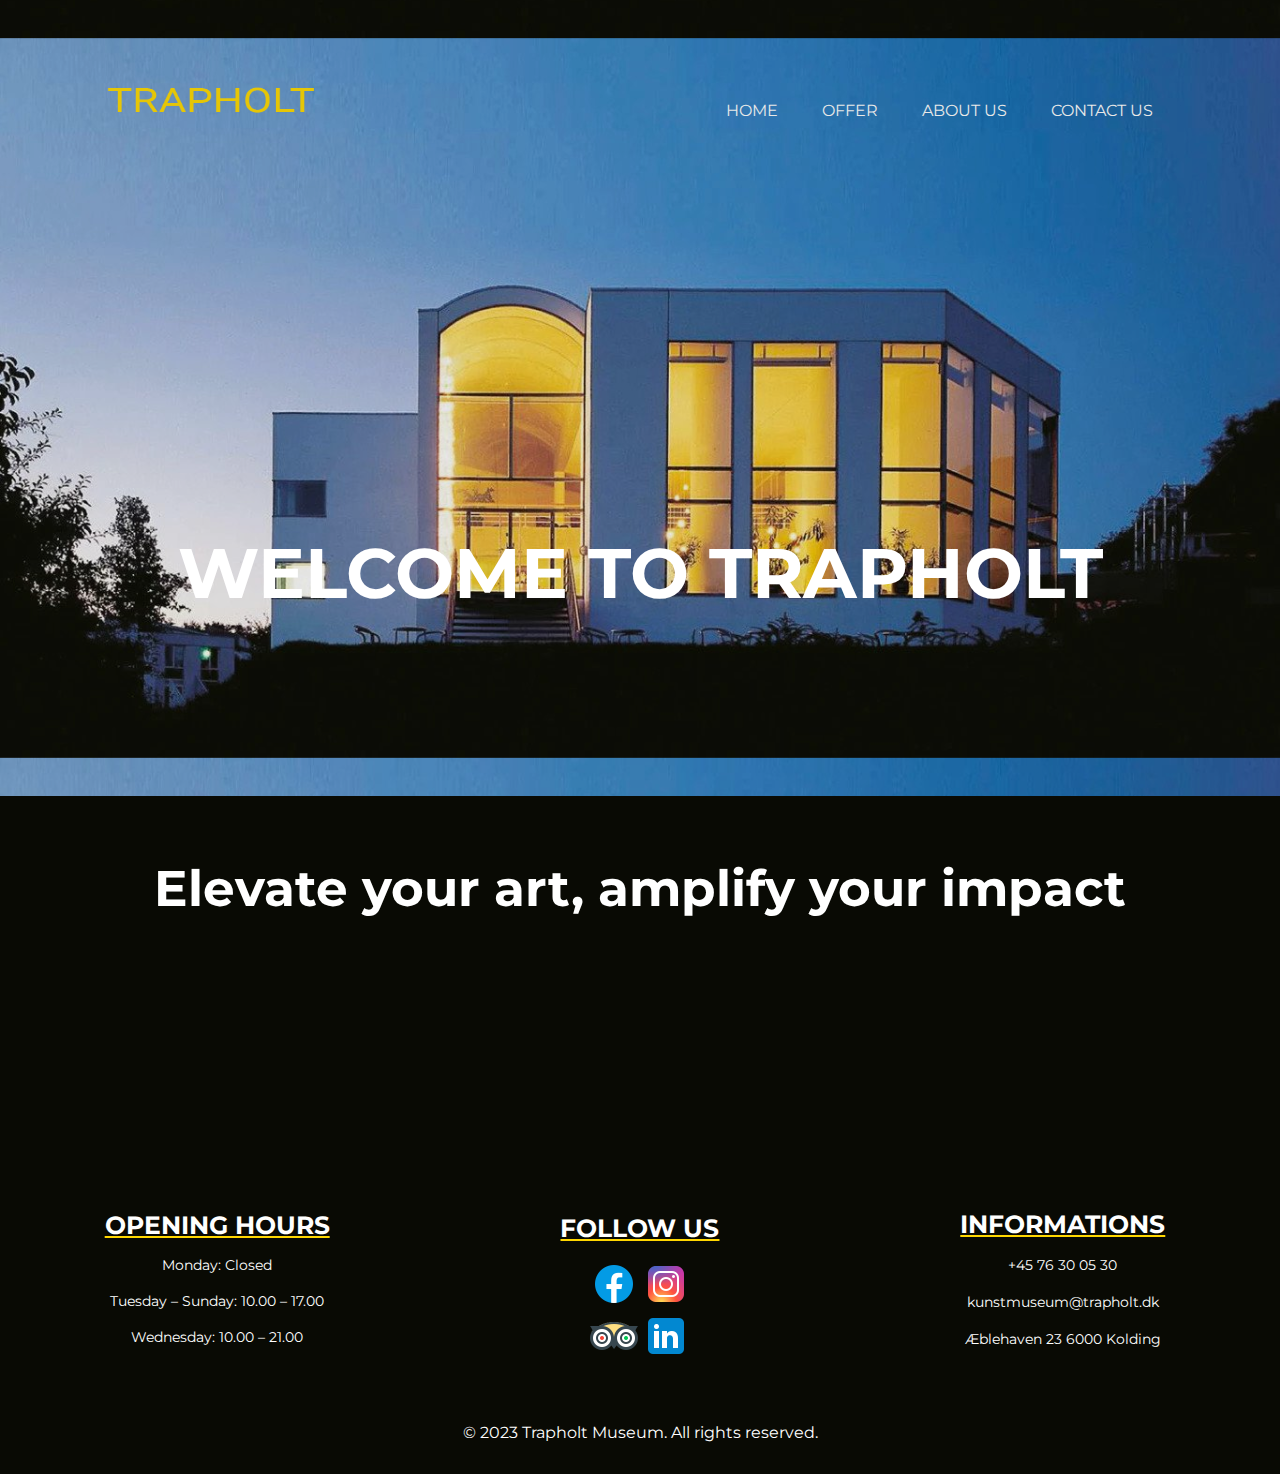
<file: index.html>
<!DOCTYPE html>
<html lang="en">
<head>
    <meta charset="UTF-8">
    <meta name="viewport" content="width=device-width, initial-scale=1.0">
    <title>TRAPHOLT</title>
    <link rel="stylesheet" href="style.css">
    <script src="script.js"></script>
    <link rel="preconnect" href="https://fonts.gstatic.com">
    <link href="https://fonts.googleapis.com/css2?family=Montserrat:wght@400;700&display=swap" rel="stylesheet">
    <link rel="icon" href="img/t-tabicon.jpg">
</head>

<body>

    <header>
            <div class="navbar">
                <a href="index.html"> <img src="img/pravilogo.png" alt="Logo" class="logo"></a>
                <ul>
                    <li><a href="index.html">Home</a></li>
                    <li><a href="offer.html">Offer</a></li>
                    <li><a href="aboutus.html">About us</a></li>
                    <li><a href="contactus.html">Contact us</a></li>
                </ul>
                
            </div>
    </header>

    <div class="content">
        <div class="blur-box">
            <h1>WELCOME TO TRAPHOLT</h1><br><br><br><br><br>
            <h2 class="scroll-fade-in">Elevate your art, amplify your impact</h2>
            <p class="scroll-fade-in">Denmark’s leading museums of modern art, design and applied art. <br> Located in Kolding in scenic surroundings with a unique view over the Kolding Fjord.</p> 
            <div>

                <a href="contactus.html"><button type="button" class="scroll-fade-in"><span></span>CONTACT US</button>
                </a>
                  
                <a href="nannaditzel.html"> <button type="button" class="scroll-fade-in"><span></span>NANNA DITZEL</button></a>
            </div>
        </div>
    </div>
    

    <footer>
        <div class="footer-row" >
            <div class="footer-column footer-column-1">
                <h3>Opening hours</h3>
                <p><br> Monday: Closed <br><br> Tuesday – Sunday: 10.00 – 17.00 <br><br> Wednesday: 10.00 – 21.00 </p>
            </div>
            <div class="footer-column footer-column-2">
                <h3>FOLLOW US</h3> <br><br>
                <a href="https://www.facebook.com/trapholt.dk/" target="_blank">
                    <img src="img/fb.png" alt="Facebook" class="social-media ">
                </a>
                <a href="https://www.instagram.com/trapholt/" target="_blank">
                    <img src="img/inst.png" alt="Facebook" class="social-media ">
                </a>
                <br>
                <a href="https://www.tripadvisor.dk/Profile/Trapholt" target="_blank">
                    <img src="img/tripadvisor.png" alt="Facebook" class="social-media ">
                </a>
                <a href="https://www.linkedin.com/company/trapholt/" target="_blank">
                    <img src="img/linkedin.png" alt="Facebook" class="social-media ">
                </a>
            </div>
            
            <div class="footer-column footer-column-3">
                <h3>INFORMATIONS</h3> <br><br>
                <p>+45 76 30 05 30</p> <br>
                <p>kunstmuseum@trapholt.dk</p> <br>
                <p>Æblehaven 23 6000 Kolding</p> <br>
            </div>
        </div>
        <p>&copy; 2023 Trapholt Museum. All rights reserved.</p>
    </footer>

    

</body>
</html>
</file>
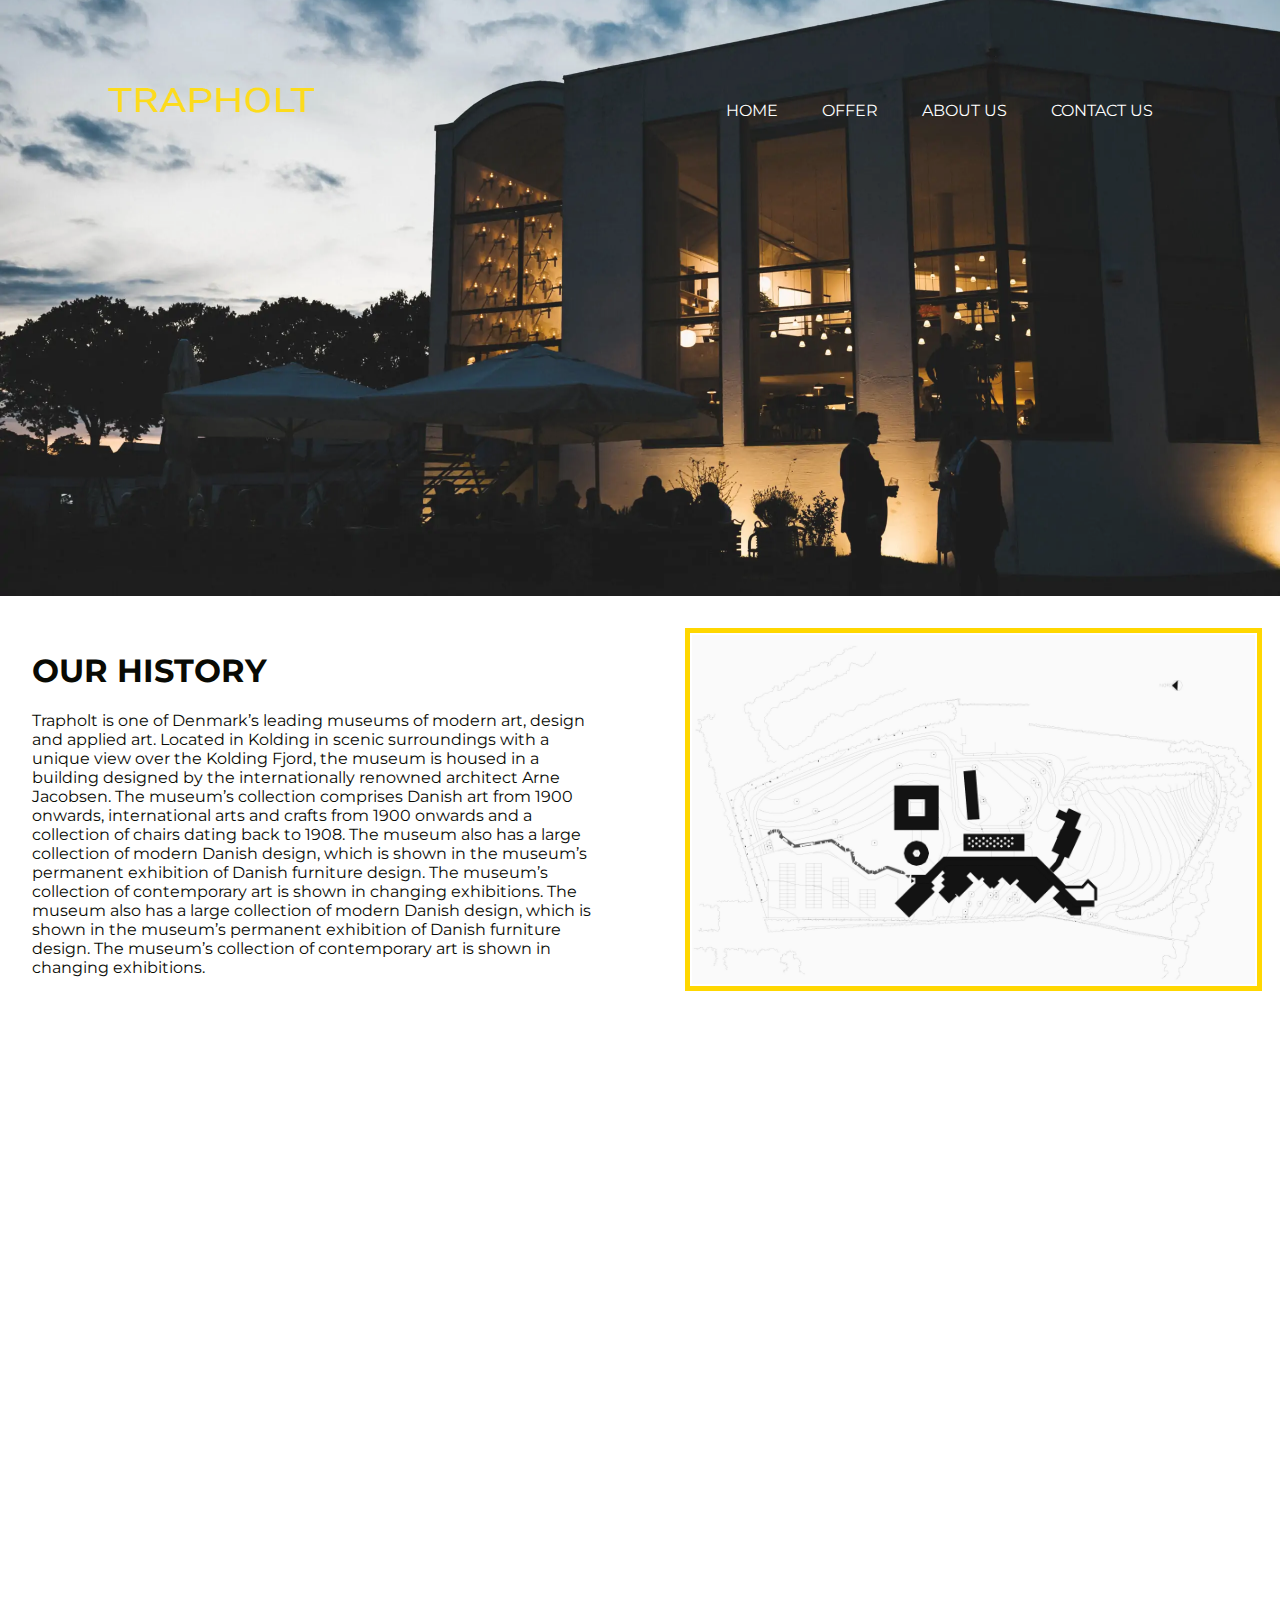
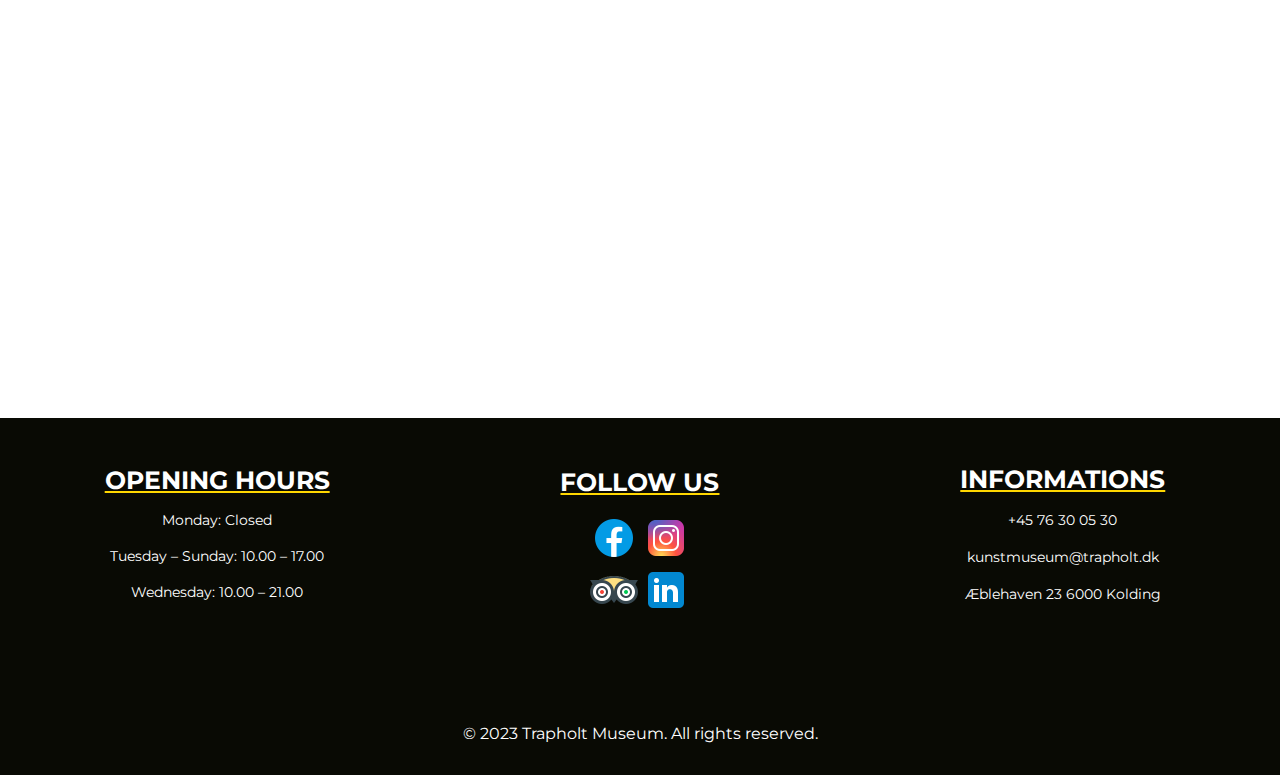
<file: aboutus.html>
<!DOCTYPE html>
<html lang="en">
<head>
    <meta charset="UTF-8">
    <meta name="viewport" content="width=device-width, initial-scale=1.0">
    <title>TRAPHOLT</title>
    <link rel="stylesheet" href="style.css">
    <script src="script.js"></script>
    <link rel="preconnect" href="https://fonts.gstatic.com">
    <link href="https://fonts.googleapis.com/css2?family=Montserrat:wght@400;700&display=swap" rel="stylesheet">
    <link rel="stylesheet" href="https://fonts.googleapis.com/css2?family=Material+Symbols+Rounded:opsz,wght,FILL,GRAD@48,400,0,0">
    <link rel="icon" href="img/t-tabicon.jpg">

    
</head>
<body id="about-us-page">

    <header>
            <div class="navbar">
                <a href="index.html"> <img src="img/pravilogo.png" alt="Logo" class="logo"></a>
                <ul>
                    <li><a href="index.html">Home</a></li>
                    <li><a href="offer.html">Offer</a></li>
                    <li><a href="aboutus.html">About us</a></li>
                    <li><a href="contactus.html">Contact us</a></li>
                </ul>
                
            </div>
    </header>

    
    
    <section id="history">
        <div class="history-container">
            <div class="history-text-container">
                <h1 class="scroll-fade-in">OUR HISTORY</h1>
                <p class="scroll-fade-in">Trapholt is one of Denmark’s leading museums of modern art, design and applied art. Located in Kolding in scenic surroundings with a unique view over the Kolding Fjord, the museum is housed in a building designed by the internationally renowned architect Arne Jacobsen. The museum’s collection comprises Danish art from 1900 onwards, international arts and crafts from 1900 onwards and a collection of chairs dating back to 1908. The museum also has a large collection of modern Danish design, which is shown in the museum’s permanent exhibition of Danish furniture design. The museum’s collection of contemporary art is shown in changing exhibitions. The museum also has a large collection of modern Danish design, which is shown in the museum’s permanent exhibition of Danish furniture design. The museum’s collection of contemporary art is shown in changing exhibitions.</p>
            </div>
            <div class="history-image-container scroll-fade-in">
                <img src="img/history2.jpeg" alt="History" class="history-image img-border">
            </div>
        </div>
    </section>

    <section id="mission">
    <div class="mission-container">
        <div class="mission-image-container scroll-fade-in">
            <img src="img/trapholtsky.webp" alt="Mission" class="mission-image img-border">
        </div>
        <div class="mission-text-container">
            <h1 class="scroll-fade-in">OUR MISSION</h1>
            <p class="scroll-fade-in">
                At Trapholt Museum, our mission is to engage, challenge, and inspire our visitors through a diverse array of exhibitions and activities. Our own collections encompass modern painting, crafts, and iconic Danish furniture design, complemented by a sculpture park and the renowned modular house designed by Arne Jacobsen. We go beyond static displays, offering guided tours, workshops, lectures, and events tailored for both children and adults. Our commitment to innovation is evident in provocative exhibitions like 'Helena,' featuring live goldfish in blenders. The museum's architecture, seamlessly integrated with the surrounding landscape, not only houses our treasures but also provides a panoramic view of the picturesque Kolding fjord. Trapholt Museum is more than a space for art; it's a place where you can elevate your artistic experience and amplify your impact.</p>
        </div>
    </div>
</section>

<section id="team">
    <div class="container scroll-fade-in">
    <h1 class="scroll-fade-in">OUR TEAM</h1>
    <div class="slider-wrapper">
        <button id="prev-slide" class="slide-button material-symbols-rounded">chevron_left</button>
        <div class="image-list">
            <div class="image-item">
            <img src="img/gal1.jpeg" alt="Director" class="image-item">
            <div class="image-overlay">
                <div class="image-text">Karen Grøn | <br> Director</div>
            </div>
        </div>
        <div class="image-item">
            <img src="img/gal2.jpeg" alt="Head of Exhibitions" class="image-item">
            <div class="image-overlay">
                <div class="image-text">Vera Westergaard | <br> Head of Exhibitions</div>
            </div>
        </div>
        <div class="image-item ">
            <img src="img/gal3.jpeg" alt="Head of Finance and Administration" class="image-item">
            <div class="image-overlay">
                <div class="image-text">Kristina Ringkjøbing-Christiansen | Head of Finance and Administration
                </div>
            </div>
        </div>
        <div class="image-item">
            <img src="img/gal4.jpeg" alt="Curator of Collections" class="image-item">
            <div class="image-overlay">
                <div class="image-text">Sara Staunsager | <br> Curator of Collections</div>
            </div>
        </div>
        <div class="image-item scroll-fade-in">
            <img src="img/gal5.webp" alt="Curator" class="image-item">
            <div class="image-overlay">
                <div class="image-text">Katrine Stenum Mortensen | <br> Curator</div>
            </div>
        </div>
        <div class="image-item scroll-fade-in">
            <img src="img/gal6.jpeg" alt="Curator" class="image-item">
            <div class="image-overlay">
                <div class="image-text">Kristian Roland Larsen | <br> Curator</div>
            </div>
        </div>
        </div>
        <button id="next-slide" class="slide-button material-symbols-rounded">chevron_right</button>

    </div>
    <div class="slider-scrollbar">
        <div class="scrollbar-track">
            <div class="scrollbar-thumb"></div>
        </div>
    </div>
</div>
</section>

    <footer>
        <div class="footer-row-aboutus" >
            <div class="footer-column footer-column-1">
                <h3>Opening hours</h3>
                <p><br> Monday: Closed <br><br> Tuesday – Sunday: 10.00 – 17.00 <br><br> Wednesday: 10.00 – 21.00 </p>
            </div>

            <div class="footer-column footer-column-2">
                <h3>FOLLOW US</h3> <br><br>
                <a href="https://www.facebook.com/trapholt.dk/" target="_blank">
                    <img src="img/fb.png" alt="Facebook" class="social-media ">
                </a>
                <a href="https://www.instagram.com/trapholt/" target="_blank">
                    <img src="img/inst.png" alt="Facebook" class="social-media ">
                </a>
                <br>
                <a href="https://www.tripadvisor.dk/Profile/Trapholt" target="_blank">
                    <img src="img/tripadvisor.png" alt="Facebook" class="social-media ">
                </a>
                <a href="https://www.linkedin.com/company/trapholt/" target="_blank">
                    <img src="img/linkedin.png" alt="Facebook" class="social-media ">
                </a>

            </div>
            <div class="footer-column footer-column-3">
                <h3>INFORMATIONS</h3> <br><br>
                <p>+45 76 30 05 30</p> <br>
                <p>kunstmuseum@trapholt.dk</p> <br>
                <p>Æblehaven 23 6000 Kolding</p> <br>
            </div>
        </div>
        <p class="copy-aboutus">&copy; 2023 Trapholt Museum. All rights reserved.</p>
    </footer>

</body>
</html>
</file>
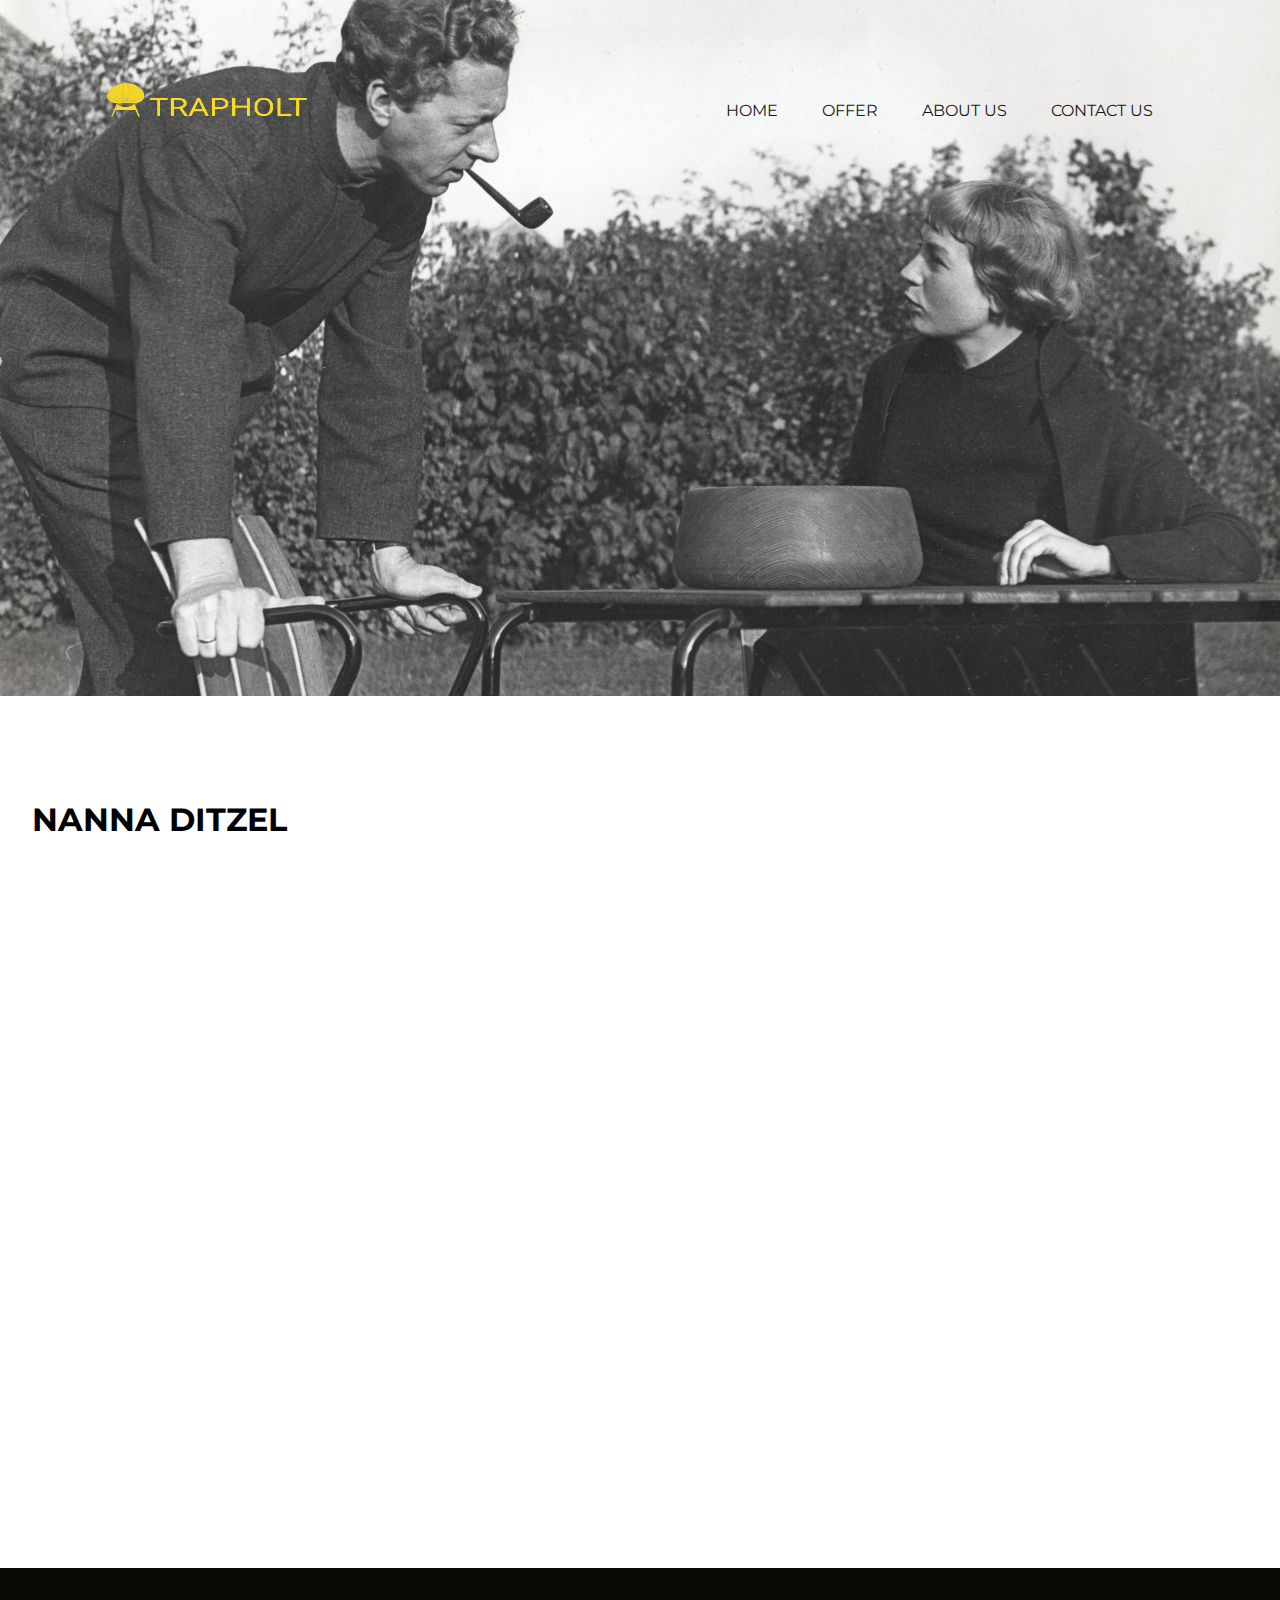
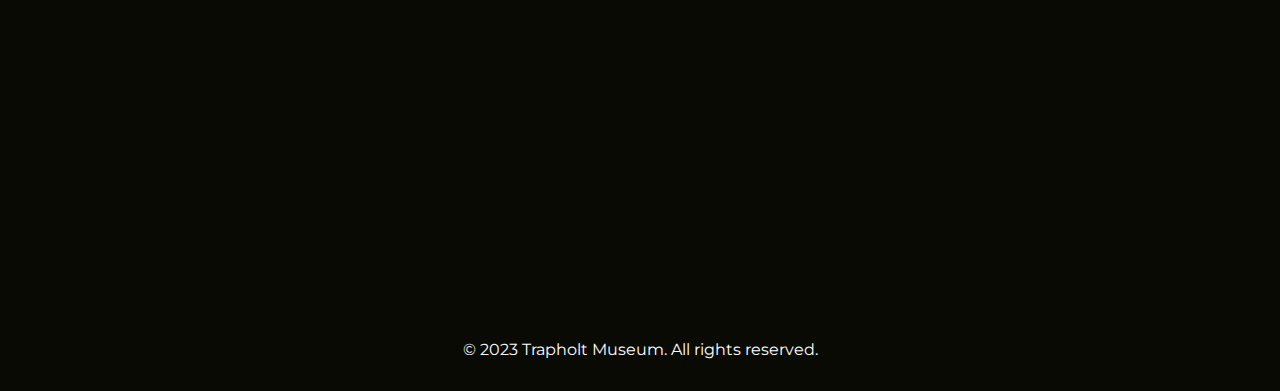
<file: nannaditzel.html>
<!DOCTYPE html>
<html lang="en">
<head>
    <meta charset="UTF-8">
    <meta name="viewport" content="width=device-width, initial-scale=1.0">
    <title>TRAPHOLT</title>
    <link rel="stylesheet" href="style.css">
    <script src="script.js"></script>
    <link rel="preconnect" href="https://fonts.gstatic.com">
    <link href="https://fonts.googleapis.com/css2?family=Montserrat:wght@400;700&display=swap" rel="stylesheet">
    <link rel="stylesheet" href="https://fonts.googleapis.com/css2?family=Material+Symbols+Rounded:opsz,wght,FILL,GRAD@48,400,0,0">
    <link rel="icon" href="img/nnanna.jpg">

    

</head>
<body id="nanna">

    <header>
            <div class="navbar">
                <a href="nannaditzel.html"> <img src="img/logoN.png" alt="Logo" class="logo"></a>
                <ul>
                    <li><a href="index.html">Home</a></li>
                    <li><a href="offer.html">Offer</a></li>
                    <li><a href="aboutus.html">About us</a></li>
                    <li><a href="contactus.html">Contact us</a></li>
                </ul>
                
            </div>
    </header>

    
    
    <section id="history">
        <div class="history-container">
            <div class="history-text-container">
                <h1 class="scroll-fade-in">NANNA DITZEL</h1>
                <p class="scroll-fade-in">Born in Copenhagen in 1923, Nanna Ditzel is one of Denmark's most accomplished designers and was the first woman to design for Georg Jensen. She was born in Copenhagen and attended the Danish School of Arts, Crafts and Design and the Royal Academy of Fine Arts, graduating in 1946. While still a student she began showing her work at the Cabinetmaker's Guild annual exhibits. She also met her first husband, Jorgen Ditzel at school and they began working and exhibiting together in 1944. She was trained in cabinet making; he in upholstery and they shared a design aesthetic based on creating comfortable, livable and simple environments. </p>
            </div>
            <div class="history-image-container scroll-fade-in">
                <img src="img/nanna.jpeg" alt="History" class="history-image img-border">
            </div>
        </div>
    </section>

    <section id="nanna">
    <div class="nanna-container">
        <div class="nanna-image-container scroll-fade-in">
            <img src="img/nannaC.jpeg" alt="Mission" class="nanna-image img-border">
        </div>
        <div class="nanna-text-container">
            <h1 class="scroll-fade-in">AWARDS</h1>
            <p class="scroll-fade-in">Ditzel has won many major awards during her long career and has had her work exhibited all over the world. She received the silver and gold medals at the Milan Tirennale (1954 and 1960), the Lunning Prize (with Jorgen Ditzel in 1954) and a gold medal at the International Furniture Design Competition in 1990, and the Thorvald Bindesboll Medal in 1999. She has also taken on the title of Knight of the Order of the Dannebrog, Honorable Royal Designer ( 1996). 
                </p>
        </div>

    </div>
</section>



    <footer>
        <div class="footer-row-nanna scroll-fade-in" >
            <div class="footer-column footer-column-1">
                <h3>Opening hours</h3>
                <p><br> Monday: Closed <br><br> Tuesday – Sunday: 10.00 – 17.00 <br><br> Wednesday: 10.00 – 21.00 </p>
            </div>

            <div class="footer-column footer-column-2">
                <h3>FOLLOW US</h3> <br><br>
                <a href="https://www.facebook.com/trapholt.dk/" target="_blank">
                    <img src="img/fb.png" alt="Facebook" class="social-media ">
                </a>
                <a href="https://www.instagram.com/trapholt/" target="_blank">
                    <img src="img/inst.png" alt="Facebook" class="social-media ">
                </a>
                <br>
                <a href="https://www.tripadvisor.dk/Profile/Trapholt" target="_blank">
                    <img src="img/tripadvisor.png" alt="Facebook" class="social-media ">
                </a>
                <a href="https://www.linkedin.com/company/trapholt/" target="_blank">
                    <img src="img/linkedin.png" alt="Facebook" class="social-media ">
                </a>

            </div>
            <div class="footer-column footer-column-3">
                <h3>INFORMATIONS</h3> <br><br>
                <p>+45 76 30 05 30</p> <br>
                <p>kunstmuseum@trapholt.dk</p> <br>
                <p>Æblehaven 23 6000 Kolding</p> <br>
            </div>
        </div>
        <p class="copy-nanna">&copy; 2023 Trapholt Museum. All rights reserved.</p>
    </footer>

</body>
</html>
</file>
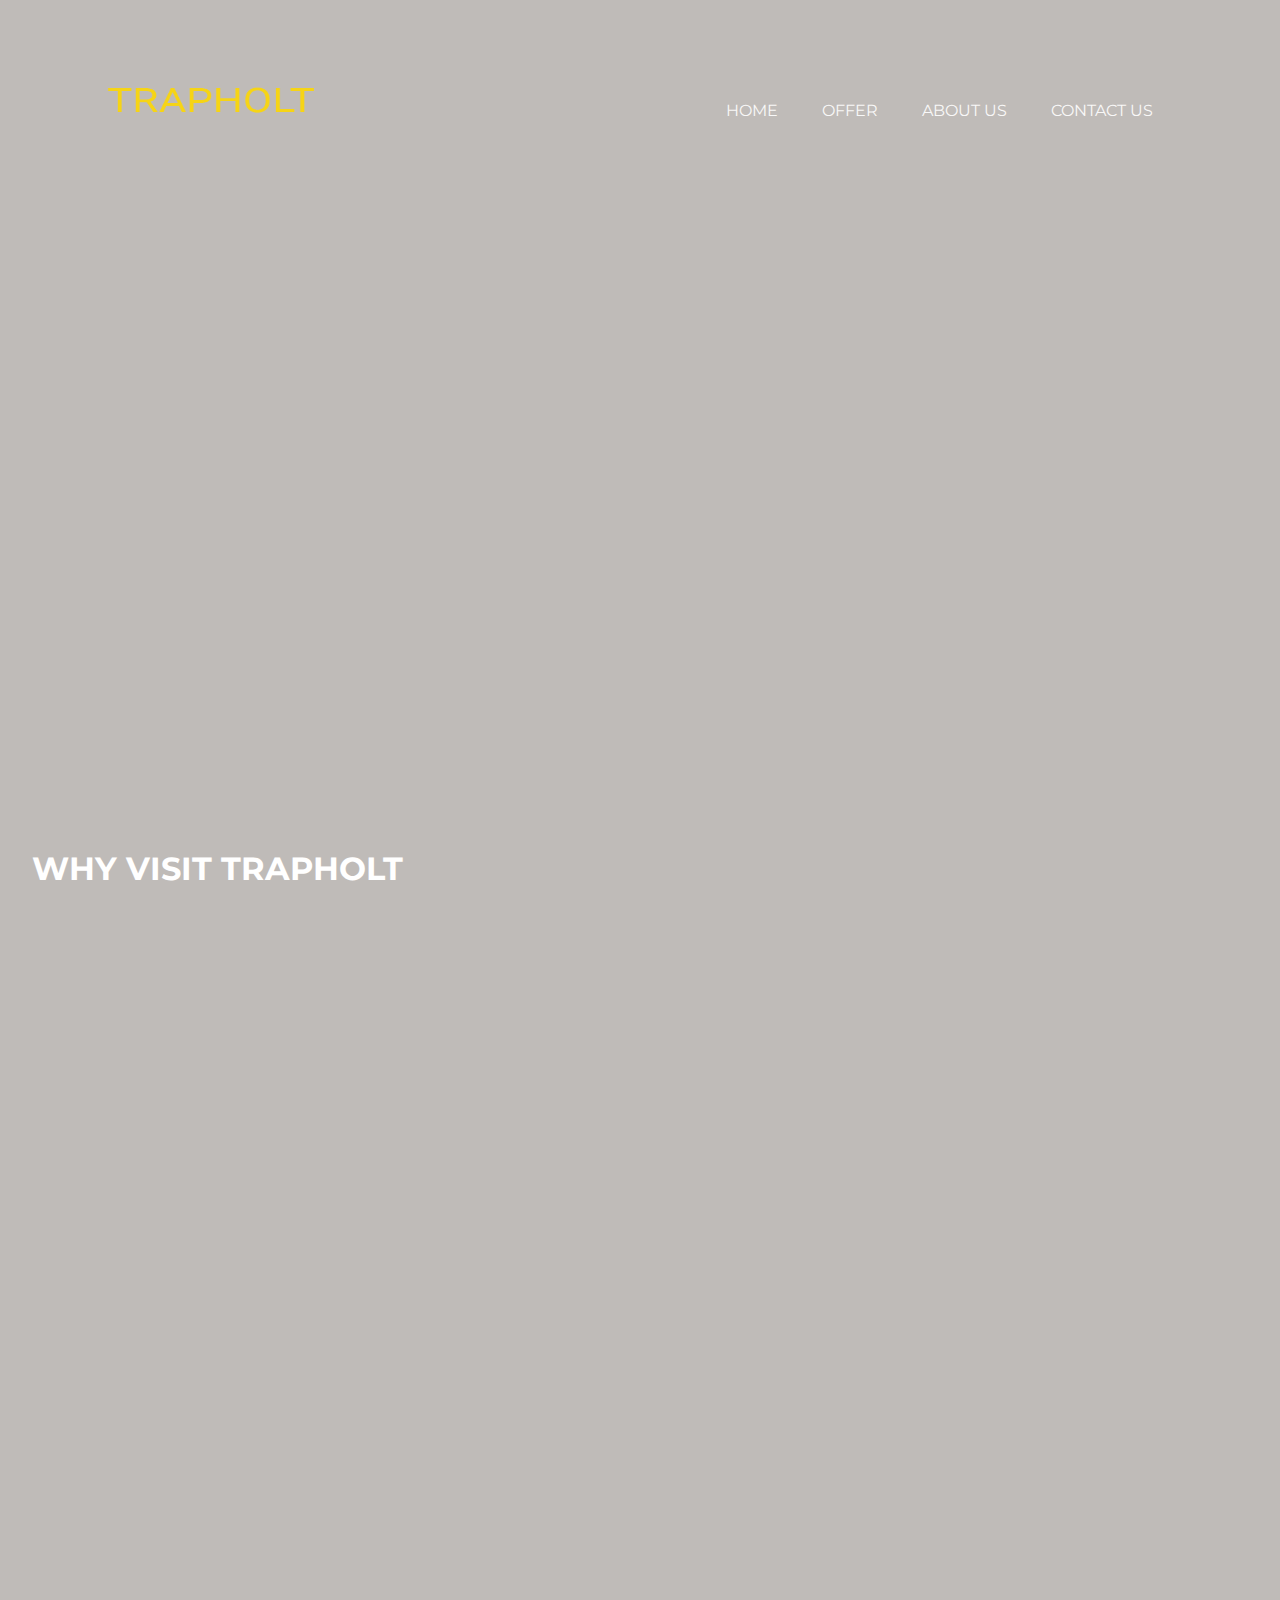
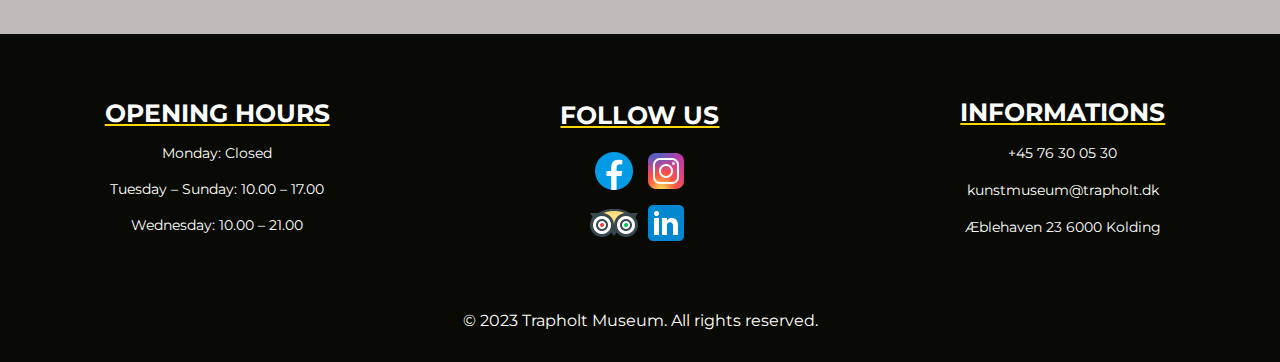
<file: offer.html>
<!DOCTYPE html>
<html lang="en">
<head>
    <meta charset="UTF-8">
    <meta name="viewport" content="width=device-width, initial-scale=1.0">
    <title>TRAPHOLT</title>
    <link rel="stylesheet" href="style.css">
    <script src="script.js"></script>
    <link rel="preconnect" href="https://fonts.gstatic.com">
    <link href="https://fonts.googleapis.com/css2?family=Montserrat:wght@400;700&display=swap" rel="stylesheet">
    <link rel="icon" href="img/t-tabicon.jpg">

    
    
</head>
<body id="offer-page">

    <header>
            <div class="navbar">
                <a href="index.html"> <img src="img/pravilogo.png" alt="Logo" class="logo"></a>
                <ul>
                    <li><a href="index.html">Home</a></li>
                    <li><a href="offer.html">Offer</a></li>
                    <li><a href="aboutus.html">About us</a></li>
                    <li><a href="contactus.html">Contact us</a></li>
                </ul>
            </div>
    </header>

    
    <section id="offer">
        <div class="offer-container">
            <div class="offer-text-container">
                <h1 class="scroll-fade-in">WHY VISIT TRAPHOLT</h1>
                <p class="scroll-fade-in">Trapholt is a museum that offers something for everyone, whether you are interested in painting, sculpture, ceramics, textiles, or furniture. You can explore the permanent collection of Danish design, which showcases the history and development of Danish furniture from the 20th century to the present day. You can also enjoy the temporary exhibitions, which cover a wide range of topics and themes, such as Nanna Ditzel, one of the most influential Danish designers of all time, or Michael Kvium and Kjell Erik Killi-Olsen, two of the most prominent contemporary painters in Scandinavia. Trapholt also has a special attraction: the Kubeflex, a modular house designed by Arne Jacobsen in 1970, which you can enter and experience.the museum and enjoy its facilities. <br><br>
                <h1 class="scroll-fade-in">WHAT WE OFFER </h1>
                <u class="scroll-fade-in" style="text-decoration-color: gold; border-bottom: 1px solid gold;">The package includes:</u></p>
                <ul class="gold-list scroll-fade-in">
                <li>A guided tour of the museum, tailored to your interests and preferences, by a professional and knowledgeable guide.</li>
                <li>A delicious lunch at the Café Gustav, which serves local and organic food, with a stunning view of the fjord.</li>
                <li>A souvenir gift from the museum shop, which sells a variety of products related to the exhibitions and the museum’s collection.</li>
                <li>A discount voucher for your next visit to the museum, valid for one year.</li>
                </ul>
                <p class="scroll-fade-in">The price of the package is DKK 500 per person, and it requires a minimum of 10 participants. The package is available from Tuesday to Sunday, from 10:00 to 17:00 (or until 21:00 on Wednesdays). The duration of the package is 3 hours, and it can be booked in advance by contacting the museum.</p>
            </div>
            <div class="offer-image-container scroll-fade-in">
                <img src="img/visit.jpeg" alt="Vixsitors" class="history-image img-border">
            </div>
        </div>
    </section>

    <footer class="footer-offer">
        <div class="footer-row-offer" >
            <div class="footer-column footer-column-1">
                <h3>Opening hours</h3>
                <p><br> Monday: Closed <br><br> Tuesday – Sunday: 10.00 – 17.00 <br><br> Wednesday: 10.00 – 21.00 </p>
            </div>
            <div class="footer-column footer-column-2">
                <h3>FOLLOW US</h3> <br><br>
                <a href="https://www.facebook.com/trapholt.dk/" target="_blank">
                    <img src="img/fb.png" alt="Facebook" class="social-media ">
                </a>
                <a href="https://www.instagram.com/trapholt/" target="_blank">
                    <img src="img/inst.png" alt="Facebook" class="social-media ">
                </a>
                <br>
                <a href="https://www.tripadvisor.dk/Profile/Trapholt" target="_blank">
                    <img src="img/tripadvisor.png" alt="Facebook" class="social-media ">
                </a>
                <a href="https://www.linkedin.com/company/trapholt/" target="_blank">
                    <img src="img/linkedin.png" alt="Facebook" class="social-media ">
                </a>
            </div>
            
            <div class="footer-column footer-column-3">
                <h3>INFORMATIONS</h3> <br><br>
                <p>+45 76 30 05 30</p> <br>
                <p>kunstmuseum@trapholt.dk</p> <br>
                <p>Æblehaven 23 6000 Kolding</p> <br>
            </div>
        </div>
        <p>&copy; 2023 Trapholt Museum. All rights reserved.</p>
    </footer>

    

</body>
</html>
</file>
<file: style.css>
body {
    font-family: 'Montserrat', sans-serif;
    margin: 0;
    padding: 0;
    box-sizing: border-box;
    background-color: #21221c;
    color: rgb(255, 255, 255);
}

::selection {
    color: black;
    background: gold;
  }

header {
    background-image: url('img/trapholtmuseum-hero.jpg');
    background-size: cover;
    background-position: center;
    background-size: 100% auto;
    opacity: 0.9;
    color: white;
    padding: 3rem;
    text-align: center;
    height: 700px;
}

#about-us-page header {
    background-image: url('img/aboutushero.webp');
    height: 500px;
}

#nanna header {
    background-image: url('img/nannahero2.webp');
    height: 600px;
}

#contact header {
    background-image: none;
    background-color: #090a04;
    height: 100px;
    margin-bottom: 100px;
}

.navbar {
    width: 90%;
    margin: auto;
    padding: 35px 0;
    display: flex;
    align-items: center;
    justify-content: space-between;
}

.logo {
    width: 220px;
    height: 50px;
    cursor: pointer;
}

.logo-nanna {
    width: 320px;
    height: 50px;
    cursor: pointer;
}


.content {
    width: 100%;
    position: absolute;
    top: 50%;
    transform: translateY(-50%);
    text-align: center;
    color: white;
}

.content h1 {
    font-size: 70px;
    margin-top: 80px;
}

.content h2 {
    font-size: 50px;
    margin-top: 100px;
}

.content p  {
    margin: 20px auto;    
    font-weight: 100;
    line-height: 30px;
    position: relative;
    z-index: 1;
}

.blur-box {
    position: absolute;
    top: 0;
    left: 0;
    width: 100%;
    height: 100%;
    background-color: rgba(255, 255, 255, 0.5); 
    backdrop-filter: blur(5px); 
    z-index: -1;
}

button {
    width: 200px;
    padding: 15px 0;
    text-align: center;
    margin: 20px 10px;
    border-radius: 25px;
    font-weight: bold;
    border: 2px solid gold;
    background: transparent;
    color: white;
    cursor: pointer;
    position: relative;
    overflow: hidden;
}



span {
    background-color: gold;
    height: 100%;
    width: 0;
    border-radius: 25px;
    position: absolute;
    left: 0;
    bottom: 0;
    z-index: -1;
    transition: 0.5s;
}

button:hover span {
    width: 100%;
}

button:hover {
    border: none;
}

.navbar ul li {
    list-style: none;
    display: inline-block;
    margin: 0 20px;
    position: relative;
}

.navbar ul li a {
    text-decoration: none;
    color: white;
    text-transform: uppercase;
}

#nanna .navbar ul li a {
    color: black;
}

.navbar ul li a::after {
    content: '';
    width: 0;
    height: 3px;
    background: gold;
    position: absolute;
    left: 0;
    bottom: -10px;
    transition: 0.5s;
}

.navbar ul li a:hover::after {
    width: 100%;
}

nav {
    display: flex;
    justify-content: space-between;
    align-items: center;
    padding: 1rem;
}

nav ul {
    float: right;
    list-style: none;
    display: flex;
    justify-content: center;
    padding: 0;
    margin: 0;
}

nav a {
    text-decoration: none;
    color: white;
    padding: 1rem;
    transition: color 0.3s;
    cursor: pointer;
}

nav a:hover {
    color: gold; 
}

section {
    padding: 2rem;
}

footer {
    background-color: #090a04;
    color: white;
    text-align: center;
    padding: 1rem;
}

.footer-row {
    display: flex;
    justify-content: space-between;
    align-items: center;
    flex-wrap: wrap;
    padding: 20px;
    margin-top: 450px;
}

.footer-column {
    flex-basis: 30%;
    margin-bottom: 20px;
}

.footer-column-1 {
    margin-top: -90px;
}

.footer-column-2 {
    margin-top: -70px;
}

.footer-column-3 {
    margin-top: -70px;
}

.footer-column h3 {
    margin: 0;
    font-size: 25px;
    color: #ffffff;
    text-decoration: underline;
    text-decoration-color: gold;
    text-transform: uppercase;
    display: inline-block;
    vertical-align: middle;
    line-height: 1;
}

.footer-column p {
    margin: 0;
    font-size: 14px;
    color: #ffffff;
}

.social-media {
    height: 48px;
    width: 48px;
    cursor: pointer;
}

a {
    text-decoration: none;
}

a:visited {
    text-decoration: none;
}

.scroll-fade-in {
    opacity: 0;
    transform: translateY(20px);
    transition: opacity 1s ease-in-out, transform 1s ease-in-out;
}

.scroll-fade-in.active {
    opacity: 1;
    transform: translateY(0);
}

#history {
    position: relative;
  }
  

#history .history-container {
    display: flex;
    flex-direction: row;
    align-items: center;
    justify-content: space-between;
}

#history .history-text-container {
    flex: 1;
    padding-right: 20px;
    margin-right: 50px;
}

#history .history-image-container {
    flex: 1;
    padding-left: 20px;
}

.history-image {
    max-width: 100%;
    height: auto;
    border: 5px solid gold; 
    padding: 2px;
}

#mission .mission-container {
    display: grid;
    grid-template-columns: 1fr 1fr;
    grid-gap: 20px;
    align-items: center;
    
}

#mission .mission-image-container {
    grid-column: 1;
}

#mission .mission-text-container {
    grid-column: 2;
    margin-left: 50px;
}

#mission .mission-image {
    max-width: 100%;
    height: auto;
    border: 5px solid gold; 
    padding: 2px;
}


#team {
    height: 1100px;
    display: flex;
    align-items: center;
    justify-content: center;
    min-height: 100vh;
    margin-bottom: -300px;
    margin-top: -300px;
}


#nanna {
    color: black;
    background-color: #fff;
    margin-bottom: -400px;
}

#about-us-page {
    color: #090a04;
    background-color: #fff;
}

#about-us-page footer {
    background-color: #090a04;
    color: white;
    text-align: center;
    padding: 1rem;
    margin-top: -300px;
}

#nanna h1, #about-us-page h1, #offer-page h1 {
    cursor: pointer;
}

#nanna h1::after, #about-us-page h1::after,  #offer-page h1::after {
    content: '';
    width: 0;
    height: 5px;
    background: gold;
    position: absolute;
    left: 0;
    bottom: -10px;
    transition: 0.5s;
}


#nanna h1:hover::after, #about-us-page h1:hover::after, #offer-page h1:hover::after {
    width: 100%;
}

#about-us-page .footer-column-1 {
    margin-top: -420px;
}

#about-us-page .footer-column-2 {
    margin-top: -400px;
}

#about-us-page .footer-column-3 {
    margin-top: -400px;
}

#nanna .footer-column-1 {
    margin-top: -370px;
}

#nanna .footer-column-2 {
    margin-top: -350px;
}

#nanna .footer-column-3 {
    margin-top: -350px;
}


.container {
    max-width: 1200px;
    width: 95%;
}

.slider-wrapper {
    position: relative;
}

.slider-wrapper .slide-button {
    position: absolute;
    top: 50%;
    outline: none;
    border: none;
    height: 50px;
    width: 50px;
    z-index: 5;
    color: #fff;
    display: flex;
    cursor: pointer;
    background: #000;
    align-items: center;
    justify-content: center;
    font-size: 2.2rem;
    border-radius: 50%;
    transform: translateY(-50%);
}

.slider-wrapper .slide-button:hover {
    background: gold;
}

.slider-wrapper .slide-button#prev-slide {
    left: -25px;  
    display: none;
}

.slider-wrapper .slide-button#next-slide {
    right: -25px;
}

.slider-wrapper .image-list {
    display: grid;
    gap: 18px;
    font-size: 0;
    list-style: none;
    margin-bottom: 30px ;
    overflow-x: auto;
    scrollbar-width: none;
    grid-template-columns: repeat(10, 1fr);
}

.slider-wrapper .image-list::-webkit-scrollbar {
    display: none;
}

.slider-wrapper .image-list .image-item {
    width: 325px;
    height: 400px;
    object-fit: cover;
}

.container .slider-scrollbar {
    height: 24px;
    width: 100%;
    display: flex;
    align-items: center;
}

.slider-scrollbar .scrollbar-track {
    height: 2px;
    width: 100%;
    background: #ccc; 
    position: relative;
    border-radius: 4px;
    display: flex;
    align-items: center;
}

.slider-scrollbar:hover .scrollbar-track {
    height: 4px;
}

.slider-scrollbar .scrollbar-thumb {
    position: absolute;
    height: 100%;   
    width: 50%;
    background: gold; 
    top: 0;
    bottom: 0;
    border-radius: inherit;
    cursor: grab; 
}

.slider-scrollbar .scrollbar-track:active {
    cursor: grabbing;
    height: 8px;
    top: -2px; 
}

.slider-scrollbar .scrollbar-thumb:active {
    content: "";
    position: absolute;
    left: 0;
    right: 0;
    top: -10px;
    bottom: -10px;
}

.image-item {
    position: relative;
}

.image-overlay {
    position: absolute;
    bottom: 10px; 
    left: 10px; 
    background-color: rgba(0, 0, 0, 0.7);
    padding: 5px 10px;
    margin-right: 5px;
}

.image-text {
    color: white; 
    font-size: 14px; 
    font-weight: bold;
}

#offer-page header {
    background-image: url(https://trapholt.dk/wp-content/uploads/2021/11/11153-Trapholt-Collect-023.jpg);
}

#offer-page {
    background-color: #bfbbb8;
}

.gold-list {
    list-style-type: disc;
    color: white;
    margin-left: 20px;
  }
  
  .gold-list:hover {
    list-style-type: disc;
    color: gold;
    margin-left: 20px;
  }

  .gold-list li {
    margin-bottom: 10px;
  }

  #offer .offer-container {
    display: flex;
    flex-direction: row;
    align-items: center;
    justify-content: space-between;
}

#offer .offer-text-container {
    flex: 1;
    padding-right: 20px;
    margin-right: 50px;
}

#offer .offer-image-container {
    flex: 1;
    padding-left: 20px;
}

.offer-image {
    max-width: 100%;
    height: auto;
    border: 5px solid gold; 
    padding: 2px;
}

.footer-row-offer {
    display: flex;
    justify-content: space-between;
    align-items: center;
    flex-wrap: wrap;
    padding: 20px;
    margin-top: 100px;
}

.footer-row-aboutus {
    display: flex;
    justify-content: space-between;
    align-items: center;
    flex-wrap: wrap;
    padding: 20px;
    margin-top: 300px;
}

.footer-row-exhibitions {
    display: flex;
    justify-content: space-between;
    align-items: center;
    flex-wrap: wrap;
    padding: 20px;
    margin-top: 300px;
}

.footer-row-nanna {
    display: flex;
    justify-content: space-between;
    align-items: center;
    flex-wrap: wrap;
    padding: 20px;
    margin-top: 300px;
}

.copy-aboutus {
    margin-top: -50px;
}

.copy-nanna {
    margin-top: none;
}


#nanna .nanna-container {
    display: grid;
    grid-template-columns: 1fr 1fr;
    grid-gap: 20px;
    align-items: center;
    margin-bottom: 400px;
}

#nanna .nanna-image-container {
    grid-column: 1;
}

#nanna .nanna-text-container {
    grid-column: 2;
    margin-left: 50px;
    
}

#nanna .nanna-image {
    max-width: 100%;
    height: auto;
    border: 5px solid gold; 
    padding: 2px;
}

#contact {
    background-color: white;
    margin: 0;
    padding: 0;
}

#contact-form {
    width: 80%;
    margin: 0 auto;
    padding: 30px;
    background-color: #f2f2f2;
    border-radius: 5px;
    margin-bottom: 100px;
  }
  
  .form-group {
    margin-bottom: 20px;
  }
  
  label {
    display: block;
    font-weight: bold;
    color: #090a04;
    margin-bottom: 15px;
}
  
  input[type="text"],
  input[type="email"]
   {
    width: 20%;
    padding: 10px;
    border: 1px solid #090a04;
    border-radius: 5px;
  }
  
  textarea {
    width: 50%;
    padding: 10px;
    border: 1px solid #090a04;
    border-radius: 5px;
  }

  button[type="submit"] {
    display: block;
    width: 100%;
    padding: 10px;
    background-color: gold;
    color: white;
    border-radius: 5px;
    cursor: pointer;
    transition: background-color 0.3s ease;
  }
  
  button[type="submit"]:hover {
    background-color: gold;
    color: #090a04;
    border: 2px solid #090a04;
  }

  label[for="upload"] {
    display: inline-block;
    margin-bottom: 10px;
    font-weight: bold;
    color: #333;
    cursor: pointer;
  }
  
  label[for="upload"]:hover {
    color: gold; 
  }

  input[type="file"] {
    display: none;
  }
  
  .custom-file-upload {
    display: inline-block;
    padding: 6px 12px;
    cursor: pointer;
    background-color: #f2f2f2;
    border: 1px solid black;
    border-radius: 4px;
  }
  
  .custom-file-upload:hover {
    background-color: #e6e6e6;
  }

  #filename {
    color: black;
  }

.contact-footer {
    background-color: #090a04;
    color: white;
    text-align: center;
    padding: 1rem;
}

.footer-row-contact {
    display: flex;
    justify-content: space-between;
    align-items: center;
    flex-wrap: wrap;
    padding: 20px;
    margin-top: 100px
}

.footer-column-contact {
    flex-basis: 30%;
    margin-bottom: 20px;
}
</file>
